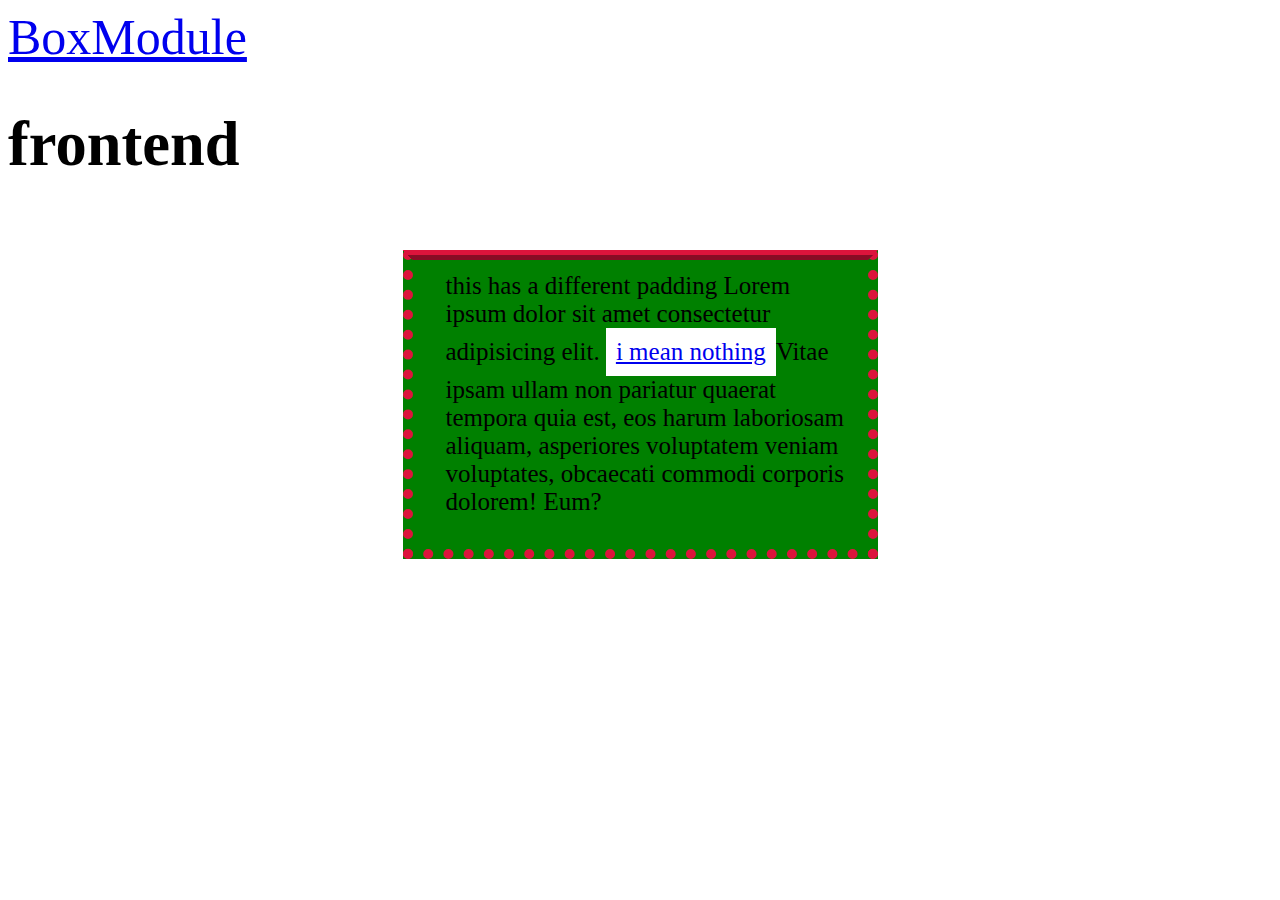
<file: index.html>
<!DOCTYPE html>
<html lang="en">
<head>
    <meta charset="UTF-8">
    <meta name="viewport" content="width=device-width, initial-scale=1.0">
    <title>Box Model</title>
    <link rel="shortcut icon" href="favicon.ico" type="image/x-icon">
<a href="./boxModule.html">BoxModule</a>
    <style>
        html{
         font-size: 50px;
        }

        main{
            min-width: 80%;
            font-size: 50px;
           /* background-color: green; */
           /* font-size: 700px; */
        }

        h1{
            width: 300px;
            width: 50%;
            font-size: 1.25rem;
            height: 100px;
        }

        p{
            font-size: .5rem;
            width: 400px;
            background-color: green;
            max-height: 250px;
            overflow: auto;
            padding: 33px;
            padding-top: 12px;
            padding-right: 22px;
            border: 10px dotted crimson;
            border-right-style: solid yellow;
            border-top-style: ridge;
            margin: 5px auto;
        }
        p > a {
            background-color: white;
            padding: 10px;
            display: inline-flex;
        }
    </style>
</head>
<body>
<main>
    <h1>frontend</h1>

    <p>this has a different padding
        Lorem ipsum dolor sit amet consectetur adipisicing elit. <a href="#">i mean nothing </a>Vitae ipsam ullam non pariatur quaerat tempora quia est, eos harum laboriosam aliquam, asperiores voluptatem veniam voluptates, obcaecati commodi corporis dolorem! Eum?
    </p>
    
</main>

</body>
</html>
</file>
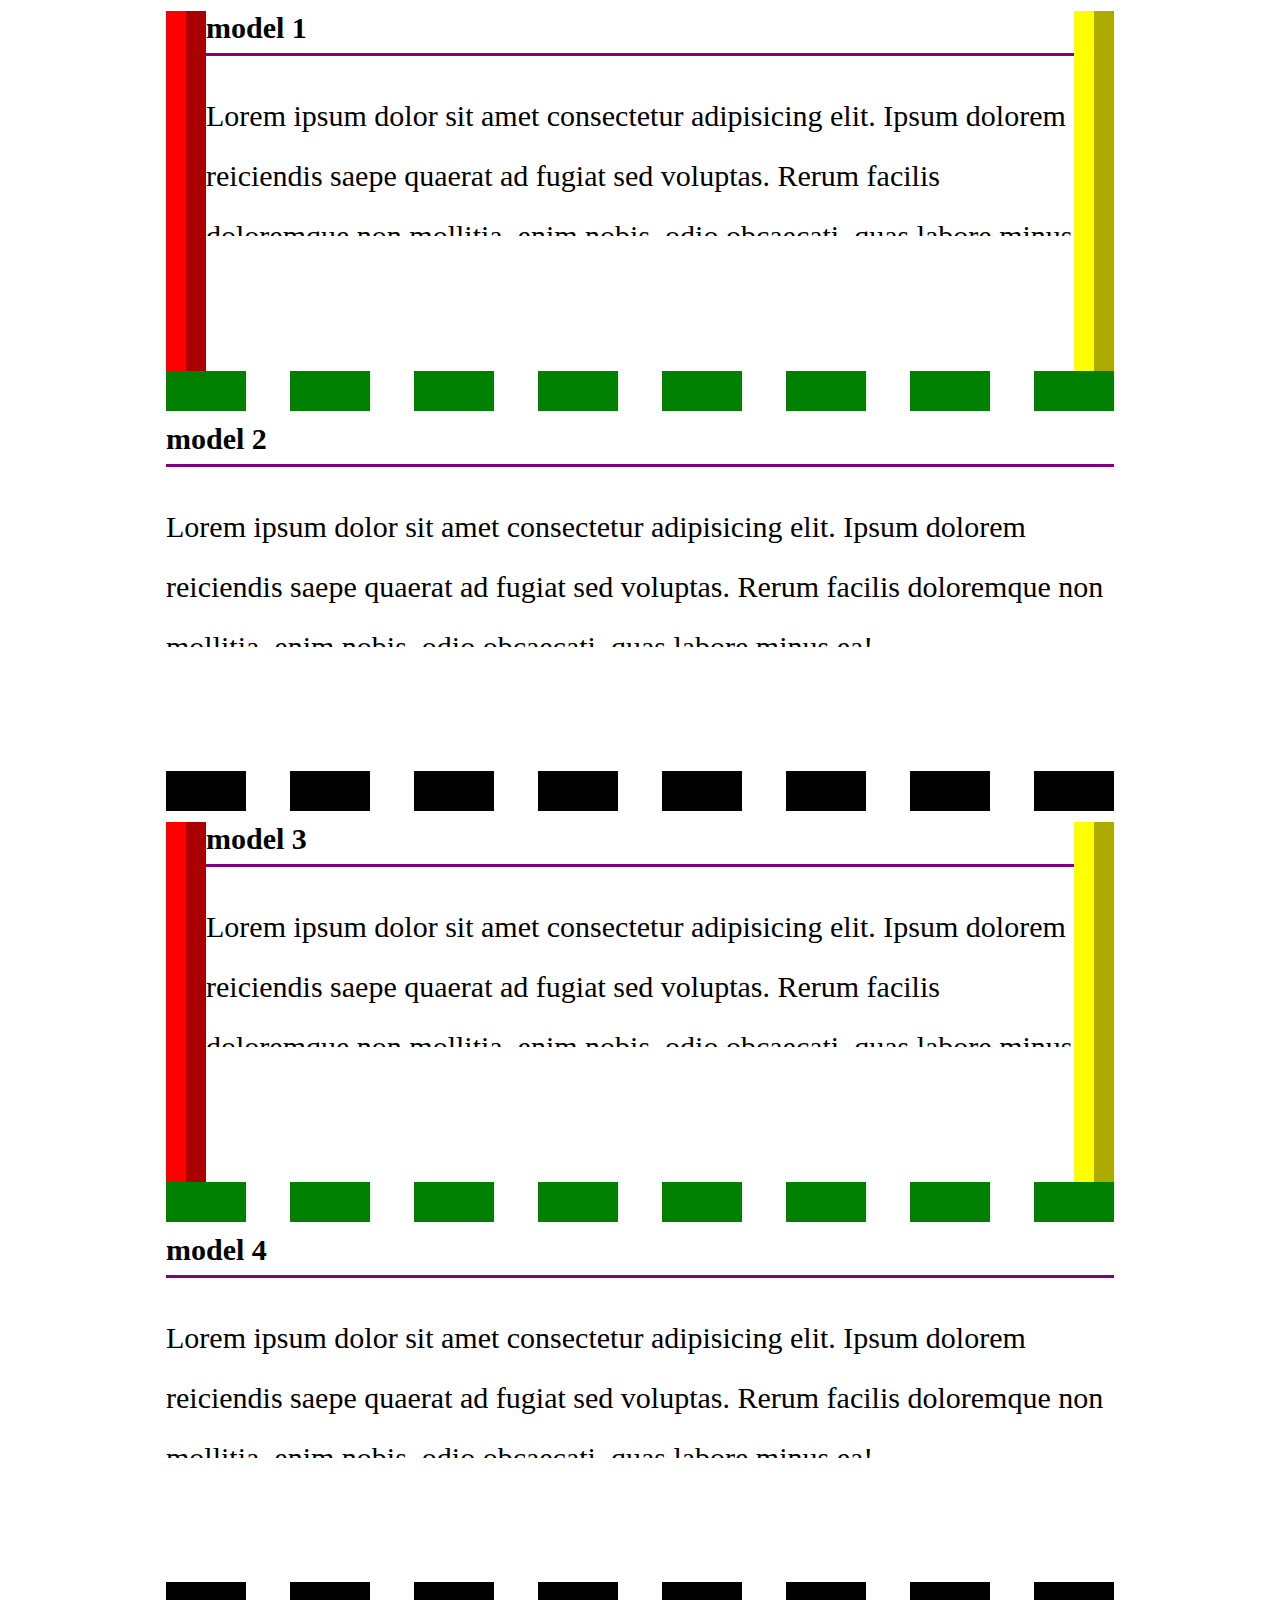
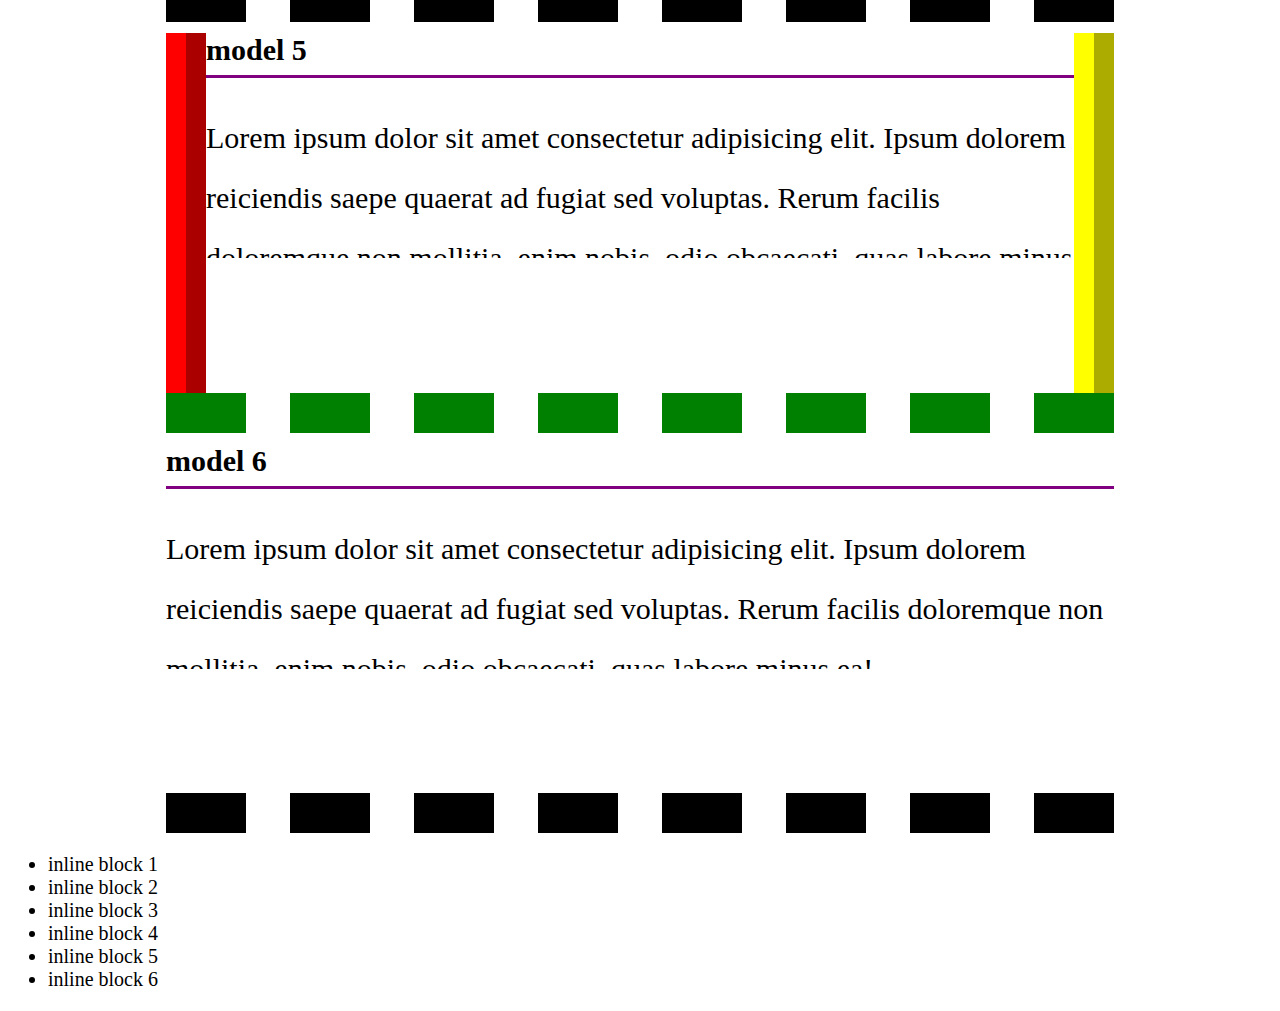
<file: boxModule.html>
<!DOCTYPE html>
<html lang="en">
<head>
    <meta charset="UTF-8">
    <meta name="viewport" content="width=device-width, initial-scale=1.0">
    <title>Document</title>
    <link rel="stylesheet" href="file1.css">
    <!-- <style>
      li{
        display: inline-block;
        width: 40%;
      }

      h2,p{
      }

      section{
        display: grid;
        background-color: cadetblue;
        /* grid-template-columns: 1fr 3fr;
        gap: 20px;
        grid-template-rows: 200px;
        column-gap: 20px; 
        */

      }
      main{
        display: grid;
        grid-template-columns: 1fr 2fr 1fr;
        grid-template-rows: repeat(2, 300px);
        gap: 30px;
      }
    </style> -->
</head>
<body>
    <!-- (sect>h2{model1 $}+p>Lorem)*6 -->
   <main>
    <section>
        <h2>model 1</h2>
        <p>Lorem ipsum dolor sit amet consectetur adipisicing elit. Ipsum dolorem reiciendis saepe quaerat ad fugiat sed voluptas. Rerum facilis doloremque non mollitia, enim nobis, odio obcaecati, quas labore minus ea!</p>
    </section>

       <section>
        <h2>model 2</h2>
        <p>Lorem ipsum dolor sit amet consectetur adipisicing elit. Ipsum dolorem reiciendis saepe quaerat ad fugiat sed voluptas. Rerum facilis doloremque non mollitia, enim nobis, odio obcaecati, quas labore minus ea!</p>
       </section>
    
       <section>
        <h2>model 3</h2>
        <p>Lorem ipsum dolor sit amet consectetur adipisicing elit. Ipsum dolorem reiciendis saepe quaerat ad fugiat sed voluptas. Rerum facilis doloremque non mollitia, enim nobis, odio obcaecati, quas labore minus ea!</p>
       </section>
    
       <section>
        <h2>model 4</h2>
        <p>Lorem ipsum dolor sit amet consectetur adipisicing elit. Ipsum dolorem reiciendis saepe quaerat ad fugiat sed voluptas. Rerum facilis doloremque non mollitia, enim nobis, odio obcaecati, quas labore minus ea!</p>
       </section>
    
       <section>
        <h2>model 5</h2>
        <p>Lorem ipsum dolor sit amet consectetur adipisicing elit. Ipsum dolorem reiciendis saepe quaerat ad fugiat sed voluptas. Rerum facilis doloremque non mollitia, enim nobis, odio obcaecati, quas labore minus ea!</p>
       </section>
    
       <section>
        <h2>model 6</h2>
        <p>Lorem ipsum dolor sit amet consectetur adipisicing elit. Ipsum dolorem reiciendis saepe quaerat ad fugiat sed voluptas. Rerum facilis doloremque non mollitia, enim nobis, odio obcaecati, quas labore minus ea!</p>
       </section>
   </main>

   <ul>
    <li>inline block 1</li>
    <li>inline block 2</li>
    <li>inline block 3</li>
    <li>inline block 4</li>
    <li>inline block 5</li>
    <li>inline block 6</li>
</ul> 
</body>
</html>
</file>
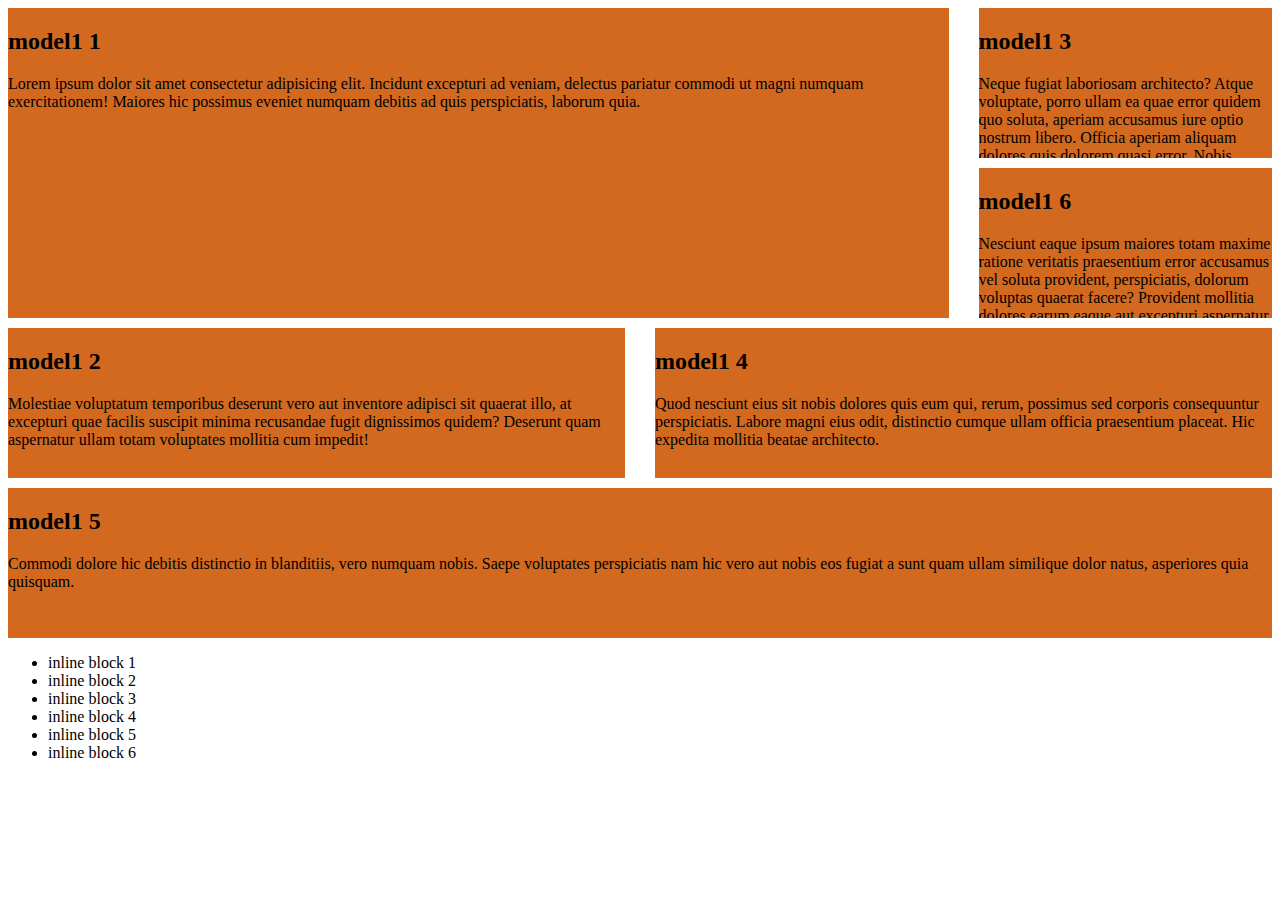
<file: grid2.html>
<!DOCTYPE html>
<html lang="en">
<head>
    <meta charset="UTF-8">
    <meta name="viewport" content="width=device-width, initial-scale=1.0">
    <title>Grid 2</title>
    <style> 
      section{
        background-color: chocolate;
        overflow: auto;
      }

      main{
        display: grid;
        grid-template-columns: repeat(4, 1fr);
        grid-template-rows: repeat(4, 150px);
        grid-template-areas: 
        "a a a c"
        "a a a f"
        "b b d d"
        "e e e e";
        gap: 10px 30px;
      }
      
      section:nth-of-type(1){
        grid-area: a;
      }
      section:nth-of-type(2){
        grid-area: b;
      }
      section:nth-of-type(3){
        grid-area: c;
      }
      section:nth-of-type(4){
        grid-area: d;
      }
      section:nth-of-type(5){
        grid-area: e;
      }
      section:nth-of-type(6){
        grid-area: f;
      }
      
    </style>
</head>
<body>
    <main>
        <section>
            <h2>model1 1</h2>
            <p>Lorem ipsum dolor sit amet consectetur adipisicing elit. Incidunt excepturi ad veniam, delectus pariatur commodi ut magni numquam exercitationem! Maiores hic possimus eveniet numquam debitis ad quis perspiciatis, laborum quia.</p>
        </section>
        <section>
            <h2>model1 2</h2>
            <p>Molestiae voluptatum temporibus deserunt vero aut inventore adipisci sit quaerat illo, at excepturi quae facilis suscipit minima recusandae fugit dignissimos quidem? Deserunt quam aspernatur ullam totam voluptates mollitia cum impedit!</p>
        </section>
        <section>
            <h2>model1 3</h2>
            <p>Neque fugiat laboriosam architecto? Atque voluptate, porro ullam ea quae error quidem quo soluta, aperiam accusamus iure optio nostrum libero. Officia aperiam aliquam dolores quis dolorem quasi error. Nobis, dolorum.</p>
        </section>
        <section>
            <h2>model1 4</h2>
            <p>Quod nesciunt eius sit nobis dolores quis eum qui, rerum, possimus sed corporis consequuntur perspiciatis. Labore magni eius odit, distinctio cumque ullam officia praesentium placeat. Hic expedita mollitia beatae architecto.</p>
        </section>
        <section>
            <h2>model1 5</h2>
            <p>Commodi dolore hic debitis distinctio in blanditiis, vero numquam nobis. Saepe voluptates perspiciatis nam hic vero aut nobis eos fugiat a sunt quam ullam similique dolor natus, asperiores quia quisquam.</p>
        </section>
        <section>
            <h2>model1 6</h2>
            <p>Nesciunt eaque ipsum maiores totam maxime ratione veritatis praesentium error accusamus vel soluta provident, perspiciatis, dolorum voluptas quaerat facere? Provident mollitia dolores earum eaque aut excepturi aspernatur sunt. Tenetur, ducimus.</p>
        </section>
    </main>

    <ul>
        <li>inline block 1</li>
        <li>inline block 2</li>
        <li>inline block 3</li>
        <li>inline block 4</li>
        <li>inline block 5</li>
        <li>inline block 6</li>
    </ul>
</body>
</html>
</file>
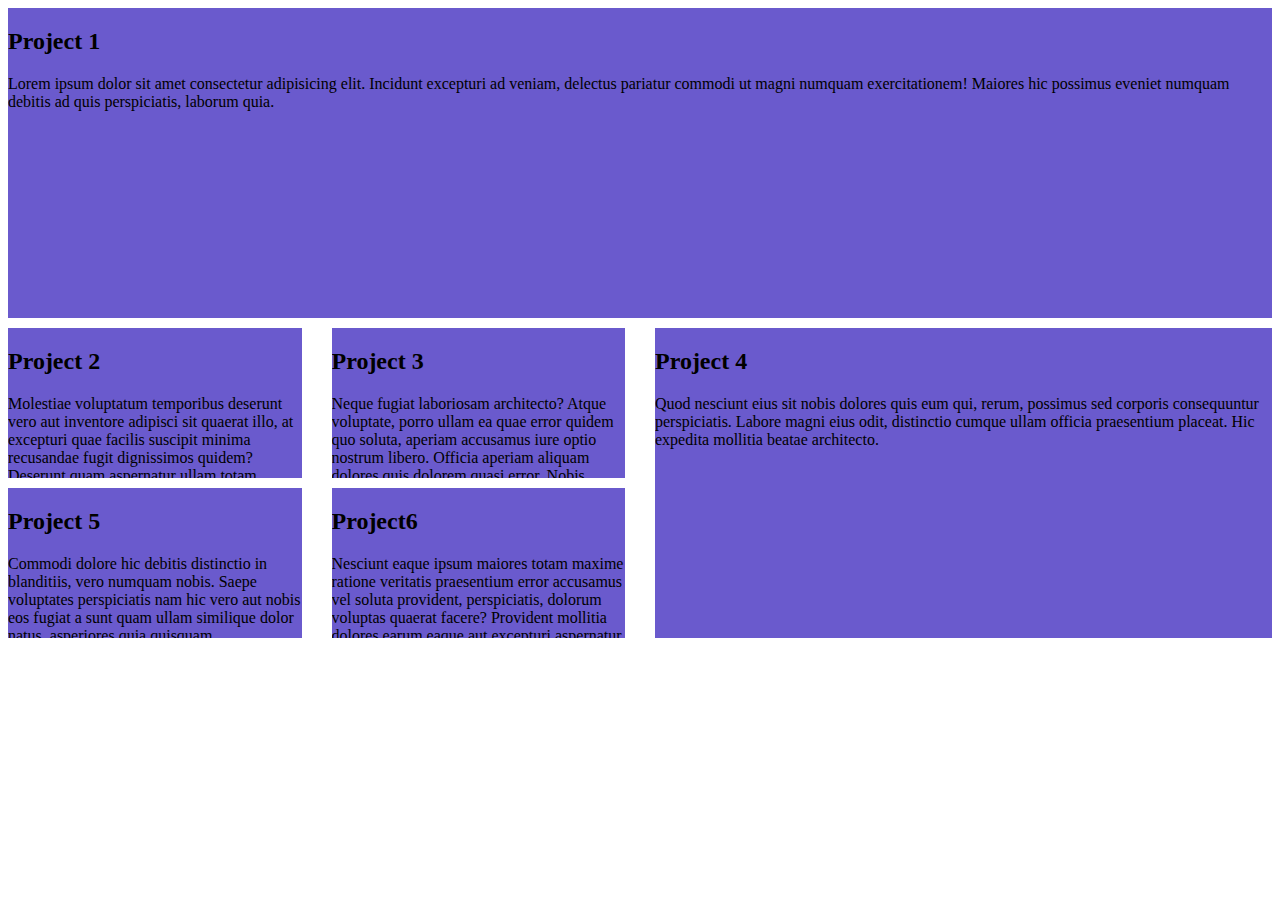
<file: grid3.html>
<!DOCTYPE html>
<html lang="en">
<head>
    <meta charset="UTF-8">
    <meta name="viewport" content="width=device-width, initial-scale=1.0">
    <title>Grid 3</title>
    <style> 
      section{
        background-color: slateblue;
        overflow: auto;
      }

      main{
        display: grid;
        grid-template-columns: repeat(4, 1fr);
        grid-template-rows: repeat(4, 150px);
        grid-template-areas: 
        "a a a a"
        "a a a a"
        "b c d d"
        "e f d d";
        gap: 10px 30px;
      }
      
      section:nth-of-type(1){
        grid-area: a;
      }
      section:nth-of-type(2){
        grid-area: b;
      }
      section:nth-of-type(3){
        grid-area: c;
      }
      section:nth-of-type(4){
        grid-area: d;
      }
      section:nth-of-type(5){
        grid-area: e;
      }
      section:nth-of-type(6){
        grid-area: f;
      }
      
    </style>
</head>
<body>
    <main>
        <section>
            <h2>Project 1</h2>
            <p>Lorem ipsum dolor sit amet consectetur adipisicing elit. Incidunt excepturi ad veniam, delectus pariatur commodi ut magni numquam exercitationem! Maiores hic possimus eveniet numquam debitis ad quis perspiciatis, laborum quia.</p>
        </section>
        <section>
            <h2>Project 2</h2>
            <p>Molestiae voluptatum temporibus deserunt vero aut inventore adipisci sit quaerat illo, at excepturi quae facilis suscipit minima recusandae fugit dignissimos quidem? Deserunt quam aspernatur ullam totam voluptates mollitia cum impedit!</p>
        </section>
        <section>
            <h2>Project 3</h2>
            <p>Neque fugiat laboriosam architecto? Atque voluptate, porro ullam ea quae error quidem quo soluta, aperiam accusamus iure optio nostrum libero. Officia aperiam aliquam dolores quis dolorem quasi error. Nobis, dolorum.</p>
        </section>
        <section>
            <h2>Project 4</h2>
            <p>Quod nesciunt eius sit nobis dolores quis eum qui, rerum, possimus sed corporis consequuntur perspiciatis. Labore magni eius odit, distinctio cumque ullam officia praesentium placeat. Hic expedita mollitia beatae architecto.</p>
        </section>
        <section>
            <h2>Project 5</h2>
            <p>Commodi dolore hic debitis distinctio in blanditiis, vero numquam nobis. Saepe voluptates perspiciatis nam hic vero aut nobis eos fugiat a sunt quam ullam similique dolor natus, asperiores quia quisquam.</p>
        </section>
        <section>
            <h2>Project6</h2>
            <p>Nesciunt eaque ipsum maiores totam maxime ratione veritatis praesentium error accusamus vel soluta provident, perspiciatis, dolorum voluptas quaerat facere? Provident mollitia dolores earum eaque aut excepturi aspernatur sunt. Tenetur, ducimus.</p>
        </section>
    </main>
</body>
</html>
</file>
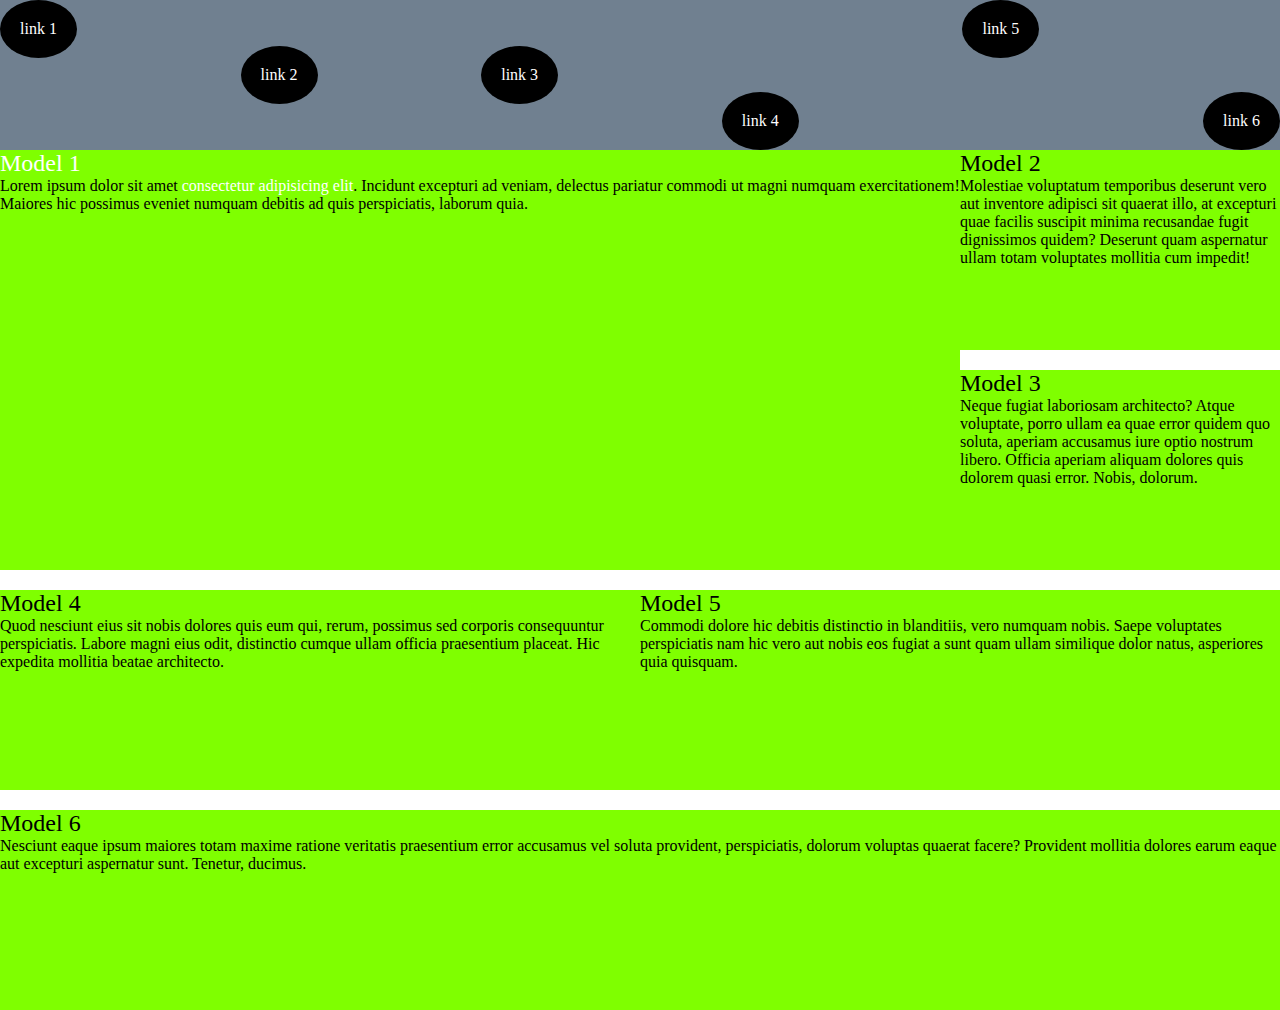
<file: grid4.html>
<!DOCTYPE html>
<html lang="en">
<head>
    <meta charset="UTF-8">
    <meta name="viewport" content="width=device-width, initial-scale=1.0">
    <title>Document</title>
    <style> 
         *{
            margin: 0;
            padding: 0;
            font-weight: lighter;
        }
        section{
          background-color: chartreuse;
          overflow: auto;
        }

        main{
          display: grid;
          grid-template-columns: repeat(4, 1fr);
          grid-template-rows: repeat(4, 200px);
          gap: 20px 0px;
          position: relative;
          z-index: -1;
          top: 150px;
        }
        
        section:nth-of-type(1){
          grid-area: 1/1/3/4;
        }
        section:nth-of-type(2){
          grid-area: 1/4/2/5;
        }
        section:nth-of-type(3){
          grid-area: 2/4/3/5;
        }
        section:nth-of-type(4){
          grid-area: 3/1/4/3;
        }
        section:nth-of-type(5){
          grid-area: 3/3/4/5;
        }
        section:nth-of-type(6){
          grid-area: 4/1/5/5;
        }
        main a{
            text-decoration: none;
            color: white;
        }

        a:hover{
            text-decoration: overline;
        }
        
        nav a{
            text-decoration: none;
            color: #fff;
        }
        nav{
            position: fixed;
            /* right: 0;
            left: 0; */
            inset-inline: 0;
            z-index: 1;
        }

        nav ul{
            background-color: slategrey;
            height: 150px;
            list-style-type: none;
            display: flex;
            flex-direction: row;
            justify-content: space-between;
            /* padding: 20px 0px; */
            align-items: center;
            column-gap: 20px;  
        }  

        nav li:nth-of-type(4n+1){
            align-self: flex-start;
        }
        nav li:nth-of-type(2n+4){
            align-self: flex-end;
        }

        li{
            background-color: black;
            padding: 20px;
            border-radius: 50%;
        }

      </style>
</head>
<body>
    <nav>
        <ul>
            <li><a href="">link 1</a></li>
            <li><a href="">link 2</a></li>
            <li><a href="">link 3</a></li>
            <li><a href="">link 4</a></li>
            <li><a href="">link 5</a></li>
            <li><a href="">link 6</a></li>
        </ul>
    </nav>
    <main>
        <section>
            <h2><a href="#">Model 1</a></h2>
            <p>Lorem ipsum dolor sit amet <a href="#">consectetur adipisicing elit</a>. Incidunt excepturi ad veniam, delectus pariatur commodi ut magni numquam exercitationem! Maiores hic possimus eveniet numquam debitis ad quis perspiciatis, laborum quia.</p>
        </section>
        <section>
            <h2>Model 2</h2>
            <p>Molestiae voluptatum temporibus deserunt vero aut inventore adipisci sit quaerat illo, at excepturi quae facilis suscipit minima recusandae fugit dignissimos quidem? Deserunt quam aspernatur ullam totam voluptates mollitia cum impedit!</p>
        </section>
        <section>
            <h2>Model 3</h2>
            <p>Neque fugiat laboriosam architecto? Atque voluptate, porro ullam ea quae error quidem quo soluta, aperiam accusamus iure optio nostrum libero. Officia aperiam aliquam dolores quis dolorem quasi error. Nobis, dolorum.</p>
        </section>
        <section>
            <h2>Model 4</h2>
            <p>Quod nesciunt eius sit nobis dolores quis eum qui, rerum, possimus sed corporis consequuntur perspiciatis. Labore magni eius odit, distinctio cumque ullam officia praesentium placeat. Hic expedita mollitia beatae architecto.</p>
        </section>
        <section>
            <h2>Model 5</h2>
            <p>Commodi dolore hic debitis distinctio in blanditiis, vero numquam nobis. Saepe voluptates perspiciatis nam hic vero aut nobis eos fugiat a sunt quam ullam similique dolor natus, asperiores quia quisquam.</p>
        </section>
        <section>
            <h2>Model 6</h2>
            <p>Nesciunt eaque ipsum maiores totam maxime ratione veritatis praesentium error accusamus vel soluta provident, perspiciatis, dolorum voluptas quaerat facere? Provident mollitia dolores earum eaque aut excepturi aspernatur sunt. Tenetur, ducimus.</p>
        </section>
    </main>
</body>
</html>
</file>
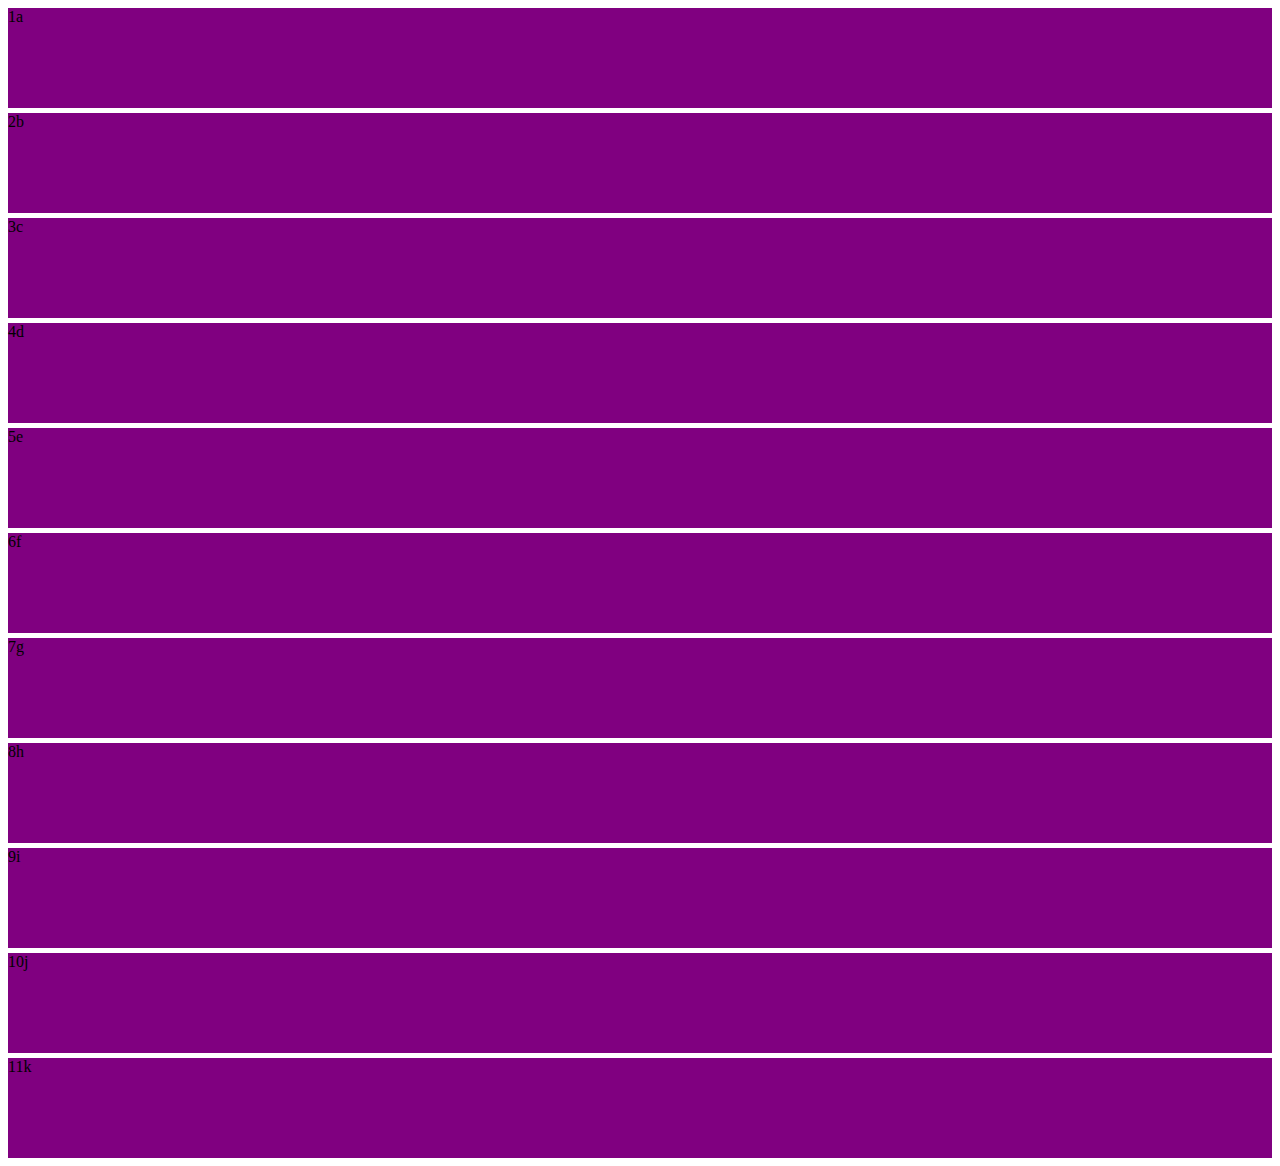
<file: grid5.html>
<!DOCTYPE html>
<html lang="en">
<head>
    <meta charset="UTF-8">
    <meta name="viewport" content="width=device-width, initial-scale=1.0">
    <title>Document</title>
    <link rel="stylesheet" href="./media.css">
</head>
<body>
    <main>
        <section>1a</section>
        <section>2b</section>
        <section>3c</section>
        <section>4d</section>
        <section>5e</section>
        <section>6f</section>
        <section>7g</section>
        <section>8h</section>
        <section>9i</section>
        <section>10j</section>
        <section>11k</section>
    </main>
</body>
</html>
</file>
<file: file1.css>
html{
    font-size: 20px;
}

main{
    width: 75%;
    margin: auto;
}

section{
    min-height: 40vh;
}

p{
    font-size: 1.5rem;
    overflow: auto;
    line-height: 2.0;
    height: 150px;
}

section:nth-of-type(even){
  border-top: 10px dashed green;
  border-bottom: 10px dashed black;
  border-width: 40px;
}

section:nth-of-type(odd){
    border-right: 10px ridge yellow;
    border-left: 10px ridge red;
    border-width: 40px;
}

h2{
    margin-left: 0px;
    margin-right: 0px;
    margin-top: 11px;
    margin-bottom: 11px;
    padding-bottom: 8px;
    border-bottom: solid purple;
}
</file>
<file: media.css>
@media screen and (min-width: 641px){
main{
    display: grid;
    grid-template-columns: repeat(4, 1fr);
    grid-template-rows: repeat(6,100px);
    grid-template-areas: 
    "a1 a1 a1 f6"
    "a1 a1 a1 d4"
    "a1 a1 a1 h8"
    "g7 g7 c3 e5"
    "i9 k11 j10 e5"
    "b2 b2 b2 b2";
    gap: 5px;
}

section{
    background-color: blue;
}

section:nth-of-type(1){
    grid-area: a1;
  }
  section:nth-of-type(2){
    grid-area: b2;
  }
  section:nth-of-type(3){
    grid-area: c3;
  }
  section:nth-of-type(4){
    grid-area: d4;
  }
  section:nth-of-type(5){
    grid-area: e5;
  }
  section:nth-of-type(6){
    grid-area: f6;
  }
  
  section:nth-of-type(7){
    grid-area: g7;
  }
  
  section:nth-of-type(8){
    grid-area: h8;
  }
  
  section:nth-of-type(9){
    grid-area: i9;
  }
  section:nth-of-type(10){
    grid-area: j10;
  }
  section:nth-of-type(11){
    grid-area: k11;
  }
}
@media screen and (max-width: 640px){
main{
    display: grid;
    grid-template-columns: repeat(2, 1fr);
    grid-template-rows: repeat(7, 100px);
    grid-template-areas: 
    "a1 a1 "
    "b2 k11"
    "c3 j10"
    "d4 i9"
    "e5 h8"
    "f6 f6"
    "g7 g7";
    gap: 5px;
}

section{
    background-color: orange;
}

section:nth-of-type(1){
    grid-area: a1;
  }
  section:nth-of-type(2){
    grid-area: b2;
  }
  section:nth-of-type(3){
    grid-area: c3;
  }
  section:nth-of-type(4){
    grid-area: d4;
  }
  section:nth-of-type(5){
    grid-area: e5;
  }
  section:nth-of-type(6){
    grid-area: f6;
  }
  
  section:nth-of-type(7){
    grid-area: g7;
  }
  
  section:nth-of-type(8){
    grid-area: h8;
  }
  
  section:nth-of-type(9){
    grid-area: i9;
  }
  section:nth-of-type(10){
    grid-area: j10;
  }
  section:nth-of-type(11){
    grid-area: k11;
  }
}
@media screen and (max-width: 480px),(orientation: landscape){
    main{
        display: grid;
        grid-template-columns: repeat(1, 1fr);
        grid-template-rows: repeat(11, 100px);
        grid-template-areas: 
        "a1"
        "b2"
        "c3"
        "d4"
        "e5"
        "f6"
        "g7"
        "h8"
        "i9"
        "j10"
        "k11";
        gap: 5px;
    }
    
    section{
        background-color: purple;
    }
    
    section:nth-of-type(1){
        grid-area: a1;
      }
      section:nth-of-type(2){
        grid-area: b2;
      }
      section:nth-of-type(3){
        grid-area: c3;
      }
      section:nth-of-type(4){
        grid-area: d4;
      }
      section:nth-of-type(5){
        grid-area: e5;
      }
      section:nth-of-type(6){
        grid-area: f6;
      }
      
      section:nth-of-type(7){
        grid-area: g7;
      }
      
      section:nth-of-type(8){
        grid-area: h8;
      }
      
      section:nth-of-type(9){
        grid-area: i9;
      }
      section:nth-of-type(10){
        grid-area: j10;
      }
      section:nth-of-type(11){
        grid-area: k11;
      }
    }
@media print{
    section{
        border: 10px double;
        height: 300px;
        text-align: center;
    }
}
</file>
